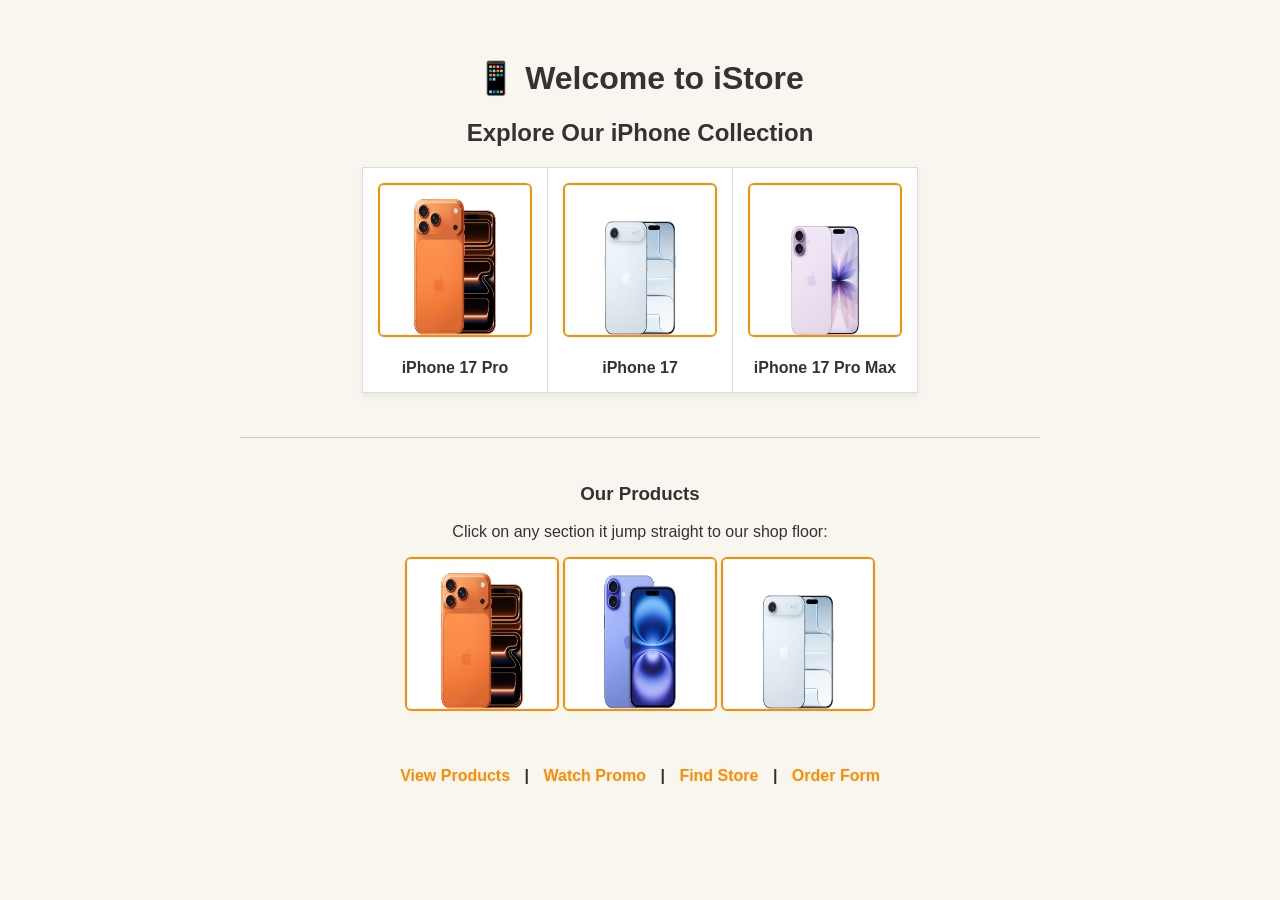
<file: index.html>
<!DOCTYPE html>
<html>
<head>
    <title>iStore - Home</title>
    <link rel="stylesheet" href="style.css">
</head>
<body>

<center>
    <br>
    <h1>📱 Welcome to iStore</h1>
    <h2>Explore Our iPhone Collection</h2>

    <table border="1" cellpadding="10" class="category-table">
        <tr>
            <td>
                <img src="img1.jfif" usemap="#juicemap" width="150" height="150" class="card-img"><br><br>
                <b>iPhone 17 Pro</b>
            </td>
            <td>
                <img src="img2.jfif" usemap="#juicemap" width="150" height="150" class="card-img"><br><br>
                <b>iPhone 17</b>
            </td>
            <td>
                <img src="img3.jfif" usemap="#juicemap" width="150" height="150" class="card-img"><br><br>
                <b>iPhone 17 Pro Max</b>
            </td>
        </tr>
    </table>

    <br><br>
    <hr>
    <br>

    <h3>Our Products</h3>
    <p>Click on any section it jump straight to our shop floor:</p>
    
    <img src="img1.jfif" alt="iPhone Menu Categories" usemap="#juicemap" width="150" height="150" class="card-img">
    <img src="img4.jfif" alt="iPhone Menu Categories" usemap="#juicemap" width="150" height="150" class="card-img">
    <img src="img2.jfif" alt="iPhone Menu Categories" usemap="#juicemap" width="150" height="150" class="card-img">
    <map name="juicemap">
        <area shape="rect" coords="5,3,438,529" alt="img1.jfif" href="products.html">
        <area shape="rect" coords="400,200" alt="iPhone 17" href="products.html">
        <area shape="rect" coords="600,200" alt="iPhone 17 Pro Max" href="products.html">
    </map>

    <br><br><br>
    <p class="nav-links">
        <a href="products.html">View Products</a> | 
        <a href="video.html">Watch Promo</a> | 
        <a href="location.html">Find Store</a> | 
        <a href="purchase.html">Order Form</a>
    </p>
</center>

</body>
</html>
</file>
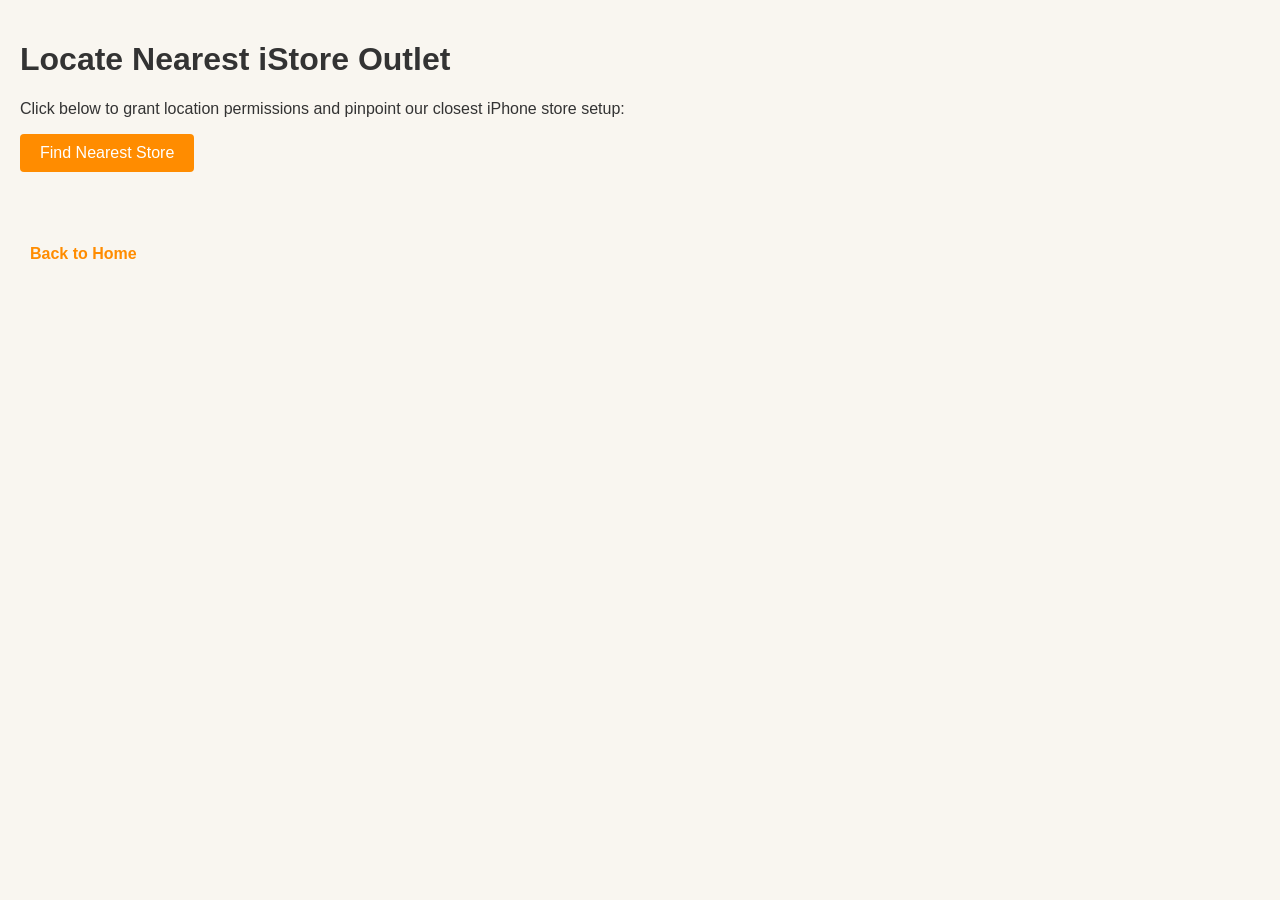
<file: location.html>
<!DOCTYPE html>
<html>
<head>
    <title>Find Nearest iStore</title>
    <link rel="stylesheet" href="style.css">
</head>
<body>

<h1>Locate Nearest iStore Outlet</h1>
<p>Click below to grant location permissions and pinpoint our closest iPhone store setup:</p>

<button onclick="getLocation()">Find Nearest Store</button>

<h3 id="locationDisplay"></h3>

<script>
var display = document.getElementById("locationDisplay");

function getLocation() {
    if (navigator.geolocation) {
        navigator.geolocation.getCurrentPosition(showPosition, showError);
    } else {
        display.innerHTML = "Geolocation is not supported by this browser setup.";
    }
}

function showPosition(position) {
    display.innerHTML = "📍 Coordinate Match Found!<br><br>" +
                        "Latitude: " + position.coords.latitude + "°<br>" +
                        "Longitude: " + position.coords.longitude + "°";
}

function showError(error) {
    switch(error.code) {
        case error.PERMISSION_DENIED:
            display.innerHTML = "User denied the request for Geolocation.";
            break;
        case error.POSITION_UNAVAILABLE:
            display.innerHTML = "Location information is unavailable.";
            break;
        case error.TIMEOUT:
            display.innerHTML = "The request to get user location timed out.";
            break;
        default:
            display.innerHTML = "An unknown error occurred.";
            break;
    }
}
</script>

<br><br><br>
<a href="index.html">Back to Home</a>

</body>
</html>
</file>
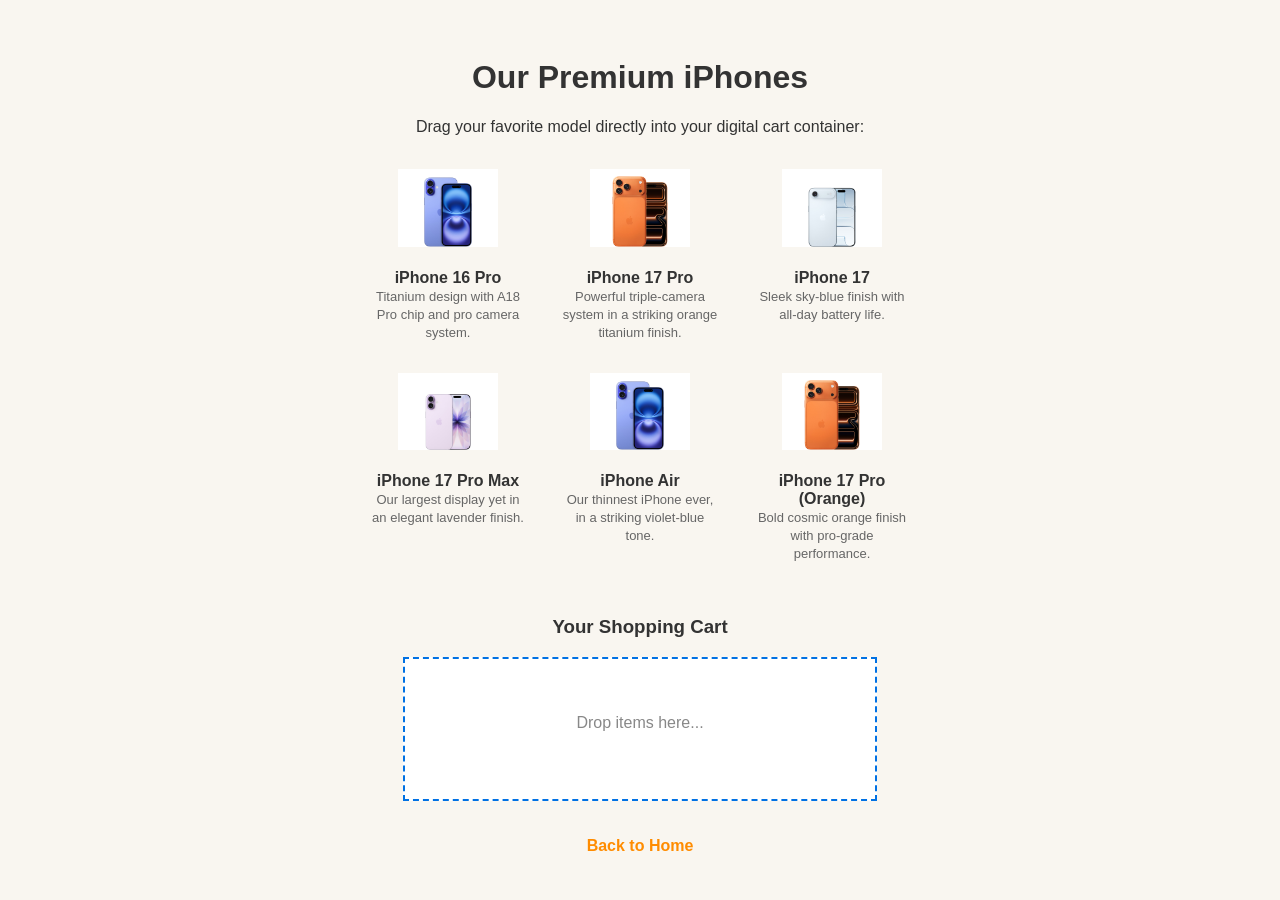
<file: products.html>
<!DOCTYPE html>
<html>
<head>
    <title>iPhone Products</title>
    <link rel="stylesheet" href="style.css">
</head>
<body>

<center>
    <br>
    <h1>Our Premium iPhones</h1>
    <p>Drag your favorite model directly into your digital cart container:</p>

    <table border="0" cellpadding="15">
        <tr>
            <td align="center" valign="top" width="160">
                <img id="j1" src="img4.jfif" alt="iPhone 16 Pro" draggable="true" ondragstart="drag(event)" width="100" style="cursor: grab;"><br><br>
                <b>iPhone 16 Pro</b><br>
                <font size="2" color="#666666">Titanium design with A18 Pro chip and pro camera system.</font>
            </td>
            <td align="center" valign="top" width="160">
                <img id="j2" src="img1.jfif" alt="iPhone 17 Pro" draggable="true" ondragstart="drag(event)" width="100" style="cursor: grab;"><br><br>
                <b>iPhone 17 Pro</b><br>
                <font size="2" color="#666666">Powerful triple-camera system in a striking orange titanium finish.</font>
            </td>
            <td align="center" valign="top" width="160">
                <img id="j3" src="img2.jfif" alt="iPhone 17" draggable="true" ondragstart="drag(event)" width="100" style="cursor: grab;"><br><br>
                <b>iPhone 17</b><br>
                <font size="2" color="#666666">Sleek sky-blue finish with all-day battery life.</font>
            </td>
        </tr>
        <tr>
            <td align="center" valign="top" width="160">
                <img id="j4" src="img3.jfif" alt="iPhone 17 Pro Max" draggable="true" ondragstart="drag(event)" width="100" style="cursor: grab;"><br><br>
                <b>iPhone 17 Pro Max</b><br>
                <font size="2" color="#666666">Our largest display yet in an elegant lavender finish.</font>
            </td>
            <td align="center" valign="top" width="160">
                <img id="j5" src="img4.jfif" alt="iPhone Air" draggable="true" ondragstart="drag(event)" width="100" style="cursor: grab;"><br><br>
                <b>iPhone Air</b><br>
                <font size="2" color="#666666">Our thinnest iPhone ever, in a striking violet-blue tone.</font>
            </td>
            <td align="center" valign="top" width="160">
                <img id="j6" src="img1.jfif" alt="iPhone 17 Pro (Orange)" draggable="true" ondragstart="drag(event)" width="100" style="cursor: grab;"><br><br>
                <b>iPhone 17 Pro (Orange)</b><br>
                <font size="2" color="#666666">Bold cosmic orange finish with pro-grade performance.</font>
            </td>
        </tr>
    </table>

    <br>
    <h3>Your Shopping Cart</h3>
    
    <div id="cart" ondrop="drop(event)" ondragover="allowDrop(event)" style="border: 2px dashed #0071e3; height: 120px; width: 450px; background-color: #ffffff; padding: 10px;">
        <p id="placeholder" style="color: #888888; margin-top: 45px;">Drop items here...</p>
    </div>

    <script>
    function allowDrop(ev) { 
        ev.preventDefault(); 
    }

    function drag(ev) { 
        ev.dataTransfer.setData("text", ev.target.id); 
    }

    function drop(ev) {
        ev.preventDefault();
        var data = ev.dataTransfer.getData("text");
        var draggedElement = document.getElementById(data);
        
        var cart = document.getElementById("cart");
        var placeholder = document.getElementById("placeholder");
        
        if (placeholder) {
            placeholder.remove();
        }
        
        // Clone and add item cleanly side-by-side in the cart box
        var imgClone = draggedElement.cloneNode(true);
        imgClone.style.margin = "5px";
        imgClone.style.cursor = "default";
        imgClone.removeAttribute("draggable");
        
        cart.appendChild(imgClone);
    }
    </script>

    <br><br>
    <a href="index.html">Back to Home</a>
</center>

</body>
</html>
</file>
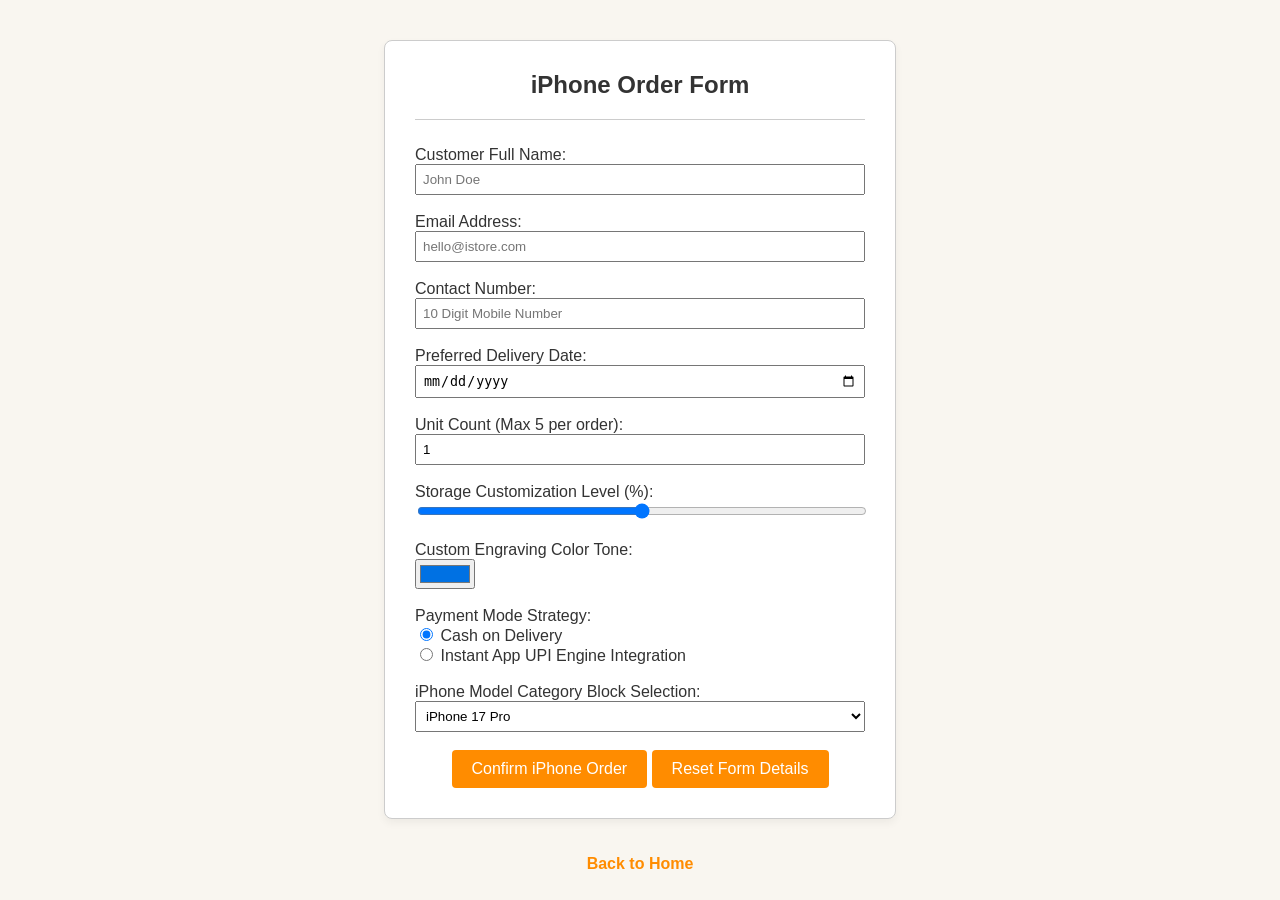
<file: purchase.html>
<!DOCTYPE html>
<html>
<head>
    <title>Place iPhone Order</title>
    <link rel="stylesheet" href="style.css">
</head>
<body>

<center>
    <form action="#" method="POST" style="text-align: left; max-width: 450px; padding: 30px; border: 1px solid #ccc; border-radius: 8px; background-color: #ffffff; font-family: Arial, sans-serif; box-shadow: 0 4px 8px rgba(0,0,0,0.05); margin-top: 20px;">
        
        <h2 style="margin-top: 0; text-align: center;">iPhone Order Form</h2>
        <hr>
        <br>

        <label>Customer Full Name:</label><br>
        <input type="text" name="customerName" placeholder="John Doe" required style="width: 100%; padding: 6px; box-sizing: border-box;"><br><br>

        <label>Email Address:</label><br>
        <input type="email" name="customerEmail" placeholder="hello@istore.com" required style="width: 100%; padding: 6px; box-sizing: border-box;"><br><br>

        <label>Contact Number:</label><br>
        <input type="tel" name="customerPhone" pattern="[0-9]{10}" placeholder="10 Digit Mobile Number" required style="width: 100%; padding: 6px; box-sizing: border-box;"><br><br>

        <label>Preferred Delivery Date:</label><br>
        <input type="date" name="deliveryDate" required style="width: 100%; padding: 6px; box-sizing: border-box;"><br><br>

        <label>Unit Count (Max 5 per order):</label><br>
        <input type="number" name="quantity" min="1" max="5" value="1" style="width: 100%; padding: 6px; box-sizing: border-box;"><br><br>

        <label>Storage Customization Level (%):</label><br>
        <input type="range" name="storage" min="0" max="100" step="10" value="50" style="width: 100%;"><br><br>

        <label>Custom Engraving Color Tone:</label><br>
        <input type="color" name="labelColor" value="#0071e3" style="width: 60px; height: 30px;"><br><br>
        
        <label>Payment Mode Strategy:</label><br>
        <input type="radio" name="paymentType" value="cod" checked> Cash on Delivery<br>
        <input type="radio" name="paymentType" value="upi"> Instant App UPI Engine Integration<br><br>
        
        <label>iPhone Model Category Block Selection:</label><br>
        <select name="phoneCategory" style="width: 100%; padding: 6px; box-sizing: border-box;">
            <option>iPhone 17 Pro</option>
            <option>iPhone 17</option>
            <option>iPhone 17 Pro Max</option>
        </select><br><br>
        
        <center>
            <input type="submit" value="Confirm iPhone Order">
            <input type="reset" value="Reset Form Details">
        </center>
    </form>

    <br><br>
    <a href="index.html">Back to Home</a>
</center>

</body>
</html>
</file>
<file: style.css>
body {
    background-color: #f9f6f0;
    font-family: Arial, sans-serif;
    color: #333;
    margin: 0;
    padding: 20px;
}

h1, h2, h3 {
    color: #333;
}

hr {
    border: 0;
    border-top: 1px solid #ccc;
    max-width: 800px;
}

/* --- Class selectors --- */
.card-img {
    border: 2px solid #ff8c00;
    border-radius: 6px;
    background-color: #fff;
}

.nav-links {
    font-size: 16px;
    font-weight: bold;
}

.category-table {
    background-color: #ffffff;
    border-collapse: collapse;
    border: 1px solid #ddd;
    box-shadow: 0 4px 6px rgba(0, 0, 0, 0.05);
}

.category-table td {
    border: 1px solid #ddd;
    padding: 15px;
    text-align: center;
}

/* --- Attribute selector: every submit/reset/button gets the brand look --- */
button,
input[type="submit"],
input[type="reset"] {
    padding: 10px 20px;
    background-color: #ff8c00;
    color: #fff;
    border: none;
    cursor: pointer;
    font-size: 16px;
    border-radius: 4px;
}

/* --- Pseudo-class selectors --- */
a {
    color: #ff8c00;
    text-decoration: none;
    font-weight: bold;
    margin: 0 10px;
}

a:hover {
    text-decoration: underline;
}

button:hover,
input[type="submit"]:hover,
input[type="reset"]:hover {
    background-color: #e07b00;
}
</file>
